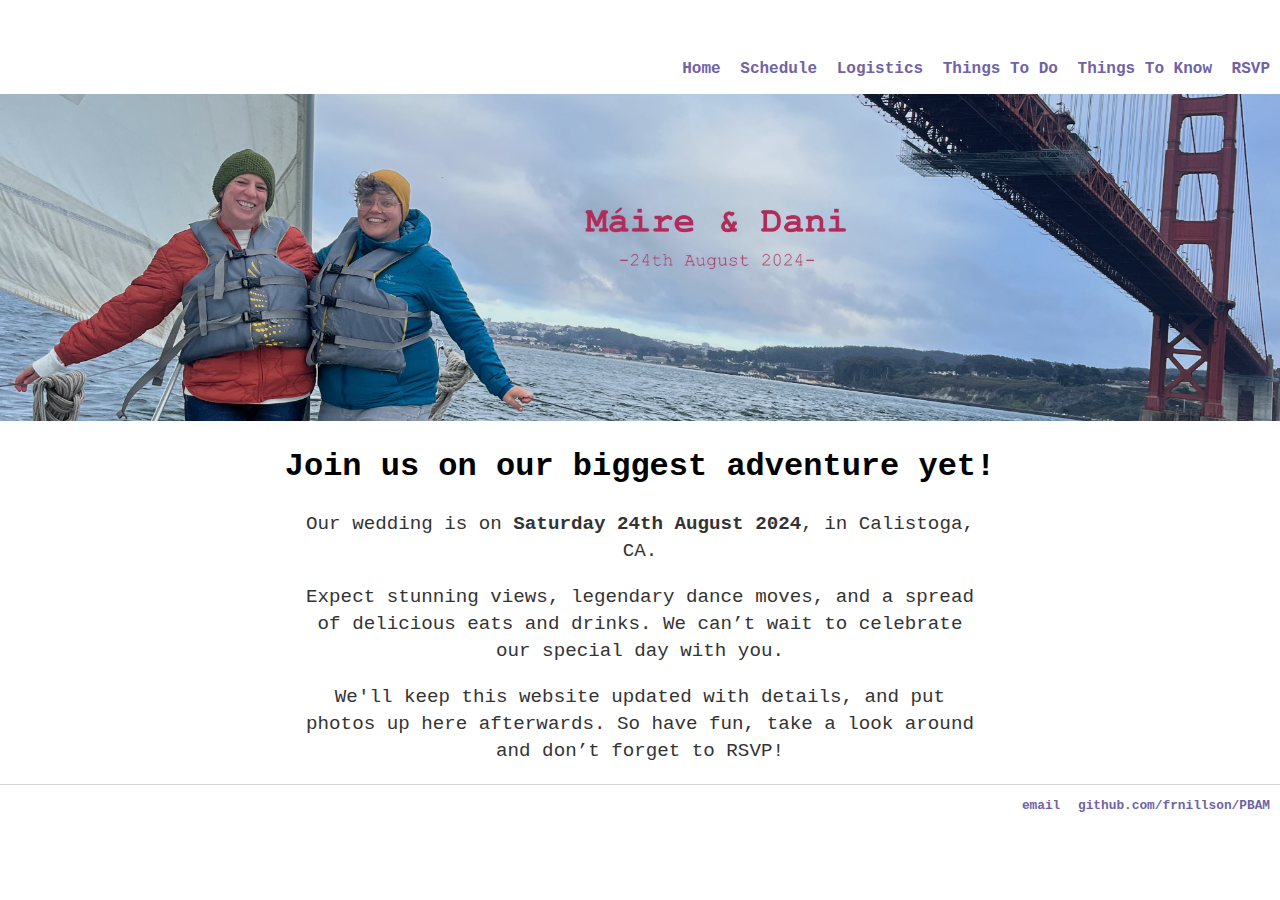
<file: index.html>
<!DOCTYPE html>
<html>
	<head>
		<title>Máire and Dani</title>
		<!-- link to main stylesheet -->
		<link rel="stylesheet" type="text/css" href="style.css">
	</head>
	<body>
		<nav>
    		<ul>
        		<li><a href="/PBAM">Home</a></li>
	        	<li><a href="/PBAM/about">Schedule</a></li>
        		<li><a href="/PBAM/logistics">Logistics</a></li>
        		<li><a href="/PBAM/recommendations">Things To Do</a></li>
        		<li><a href="/PBAM/faq">Things To Know</a></li>
        		<li><a href="/PBAM/registration">RSVP</a></li>
    		</ul>
		</nav>

	<header class="main-header" role="banner">
  	<img src="boat.jpg" alt="Banner Image"/>
	</header>
		
		<div class="container">
    		<div class="blurb">
			
        		<h2><center>Join us on our biggest adventure yet!</h2></center>

				<p style='text-align: center'>Our wedding is on <b>Saturday 24th August 2024</b>, in Calistoga, CA. 
				</p>

				<p style='text-align: center'>Expect stunning views, legendary dance moves, and a spread of delicious eats and drinks. We can’t wait to celebrate our special day with you.
				</p>


				<p style='text-align: center'>
				We'll keep this website updated with details, and put photos up here afterwards. So have fun, take a look around and don’t forget to RSVP!</p> 


    		</div><!-- /.blurb -->
		</div><!-- /.container -->
		<footer>
    		<ul>
        		<li><a href="mailto:daniela.hochfellner@gmail.com">email</a></li>
        		<li><a href="https://github.com/frnillson/PBAM">github.com/frnillson/PBAM</a></li>
			</ul>
		</footer>
	</body>
</html>
</file>
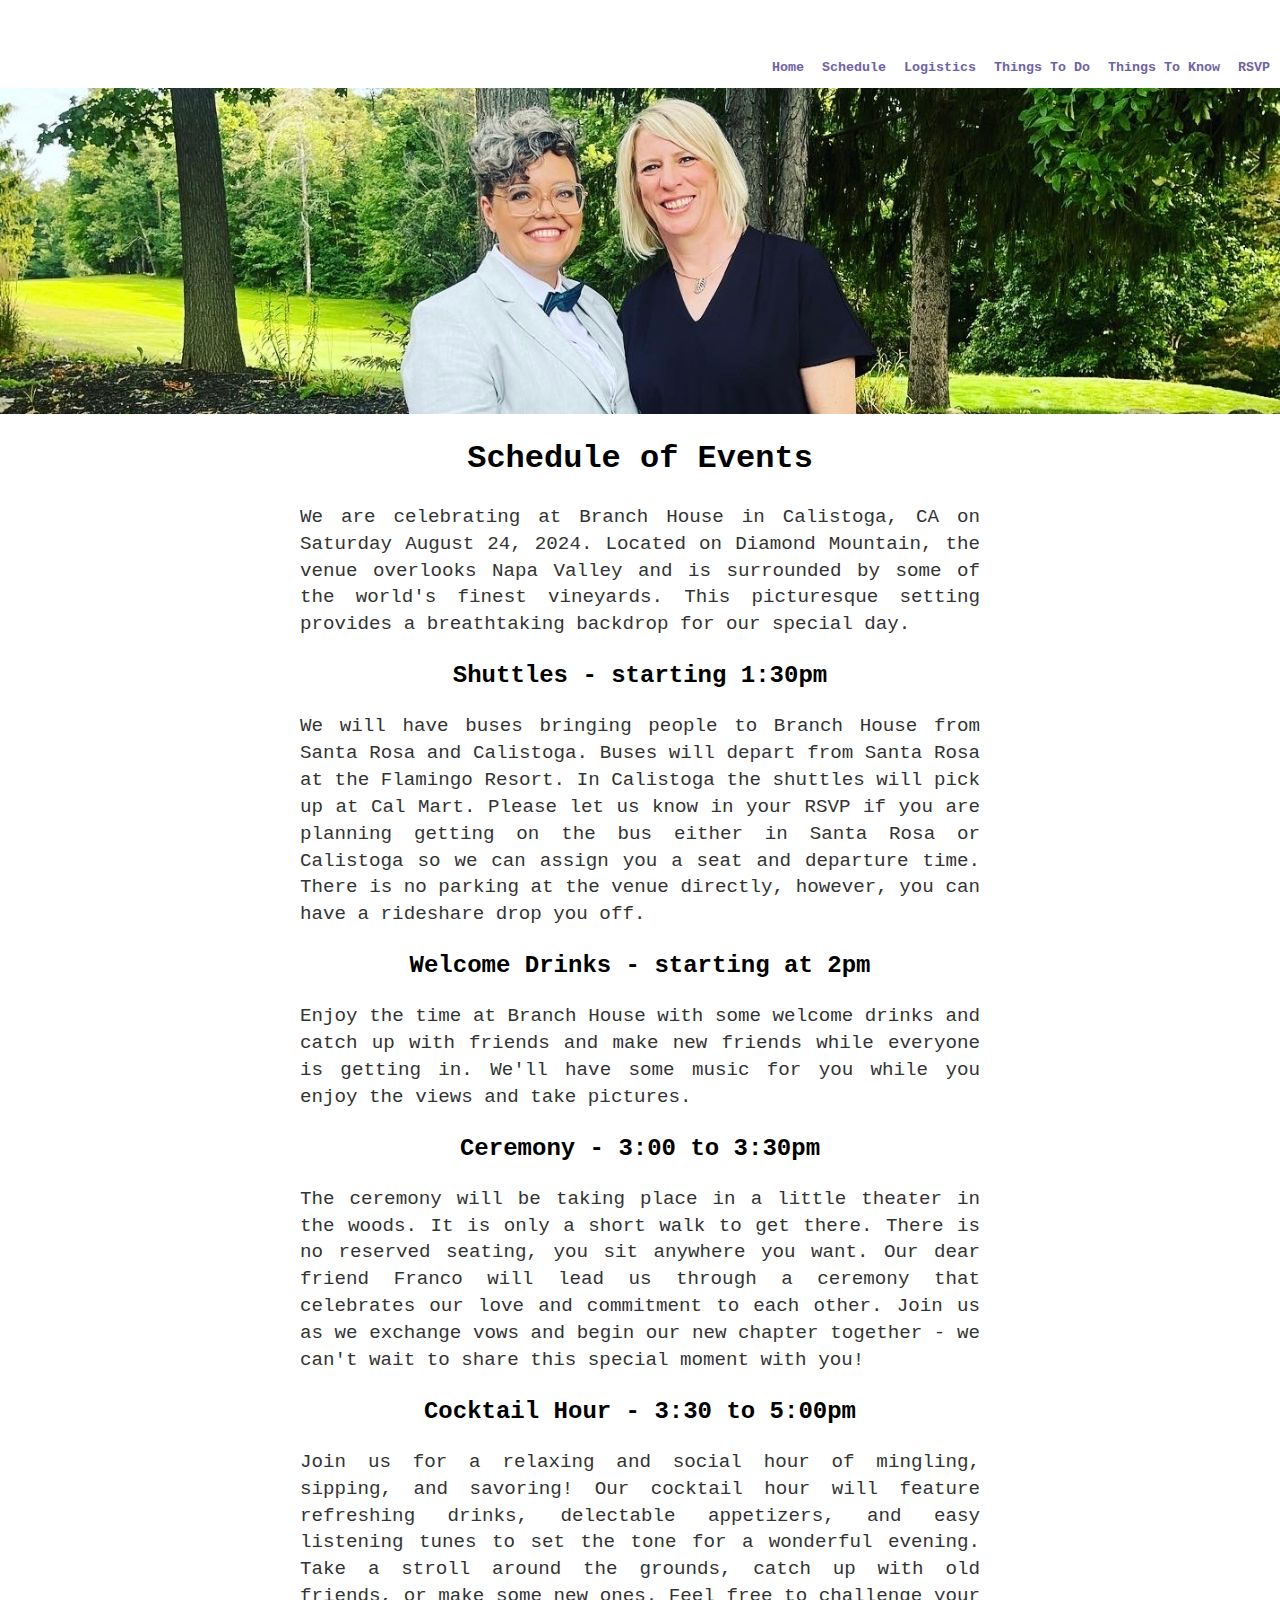
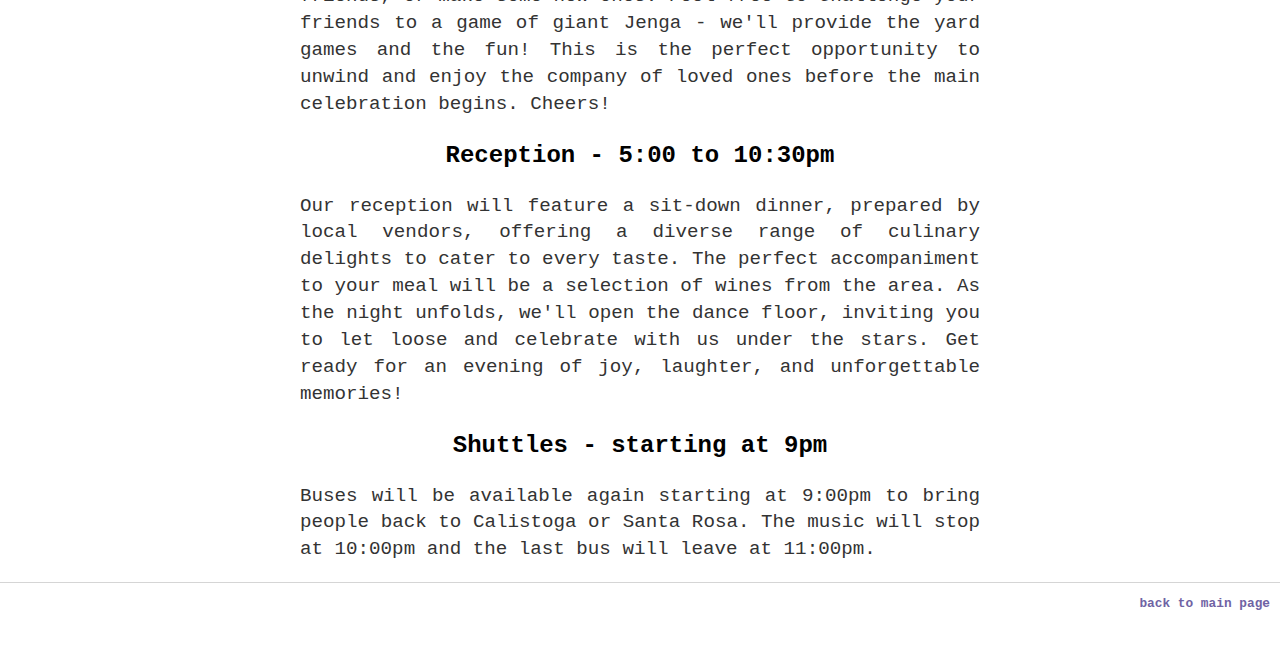
<file: about.html>
<!DOCTYPE html>
<html>
	<head>
		<title>Schedule</title>
		<!-- link to main stylesheet -->
		<link rel="stylesheet" type="text/css" href="style.css">
	</head>
  <body>
<nav>
	<center> <small>
    		<ul>
        		<li><a href="/PBAM">Home</a></li>
	        	<li><a href="/PBAM/about">Schedule</a></li>
        		<li><a href="/PBAM/logistics">Logistics</a></li>
        		<li><a href="/PBAM/recommendations">Things To Do</a></li>
        		<li><a href="/PBAM/faq">Things To Know</a></li>
        		<li><a href="/PBAM/registration">RSVP</a></li>
    		</ul>
    </center> </small>
		</nav>

	<header class="main-header" role="banner">
  	<img src="annarbor.jpg" alt="Banner Image"/>
	</header>	

   <div class="container">
   <div class="blurb">

   	<h2><center>Schedule of Events</h2></center>


   	<p align="justify"> We are celebrating at Branch House in Calistoga, CA on Saturday August 24, 2024. Located on Diamond Mountain, the venue overlooks Napa Valley and is surrounded by some of the world's finest vineyards. This picturesque setting provides a breathtaking backdrop for our special day.</p>

			
      <h3><center>Shuttles - starting 1:30pm</h3></center>

      <p align="justify"> We will have buses bringing people to Branch House from Santa Rosa and Calistoga. Buses will depart from Santa Rosa at the Flamingo Resort. In Calistoga the shuttles will pick up at Cal Mart. Please let us know in your RSVP if you are planning getting on the bus either in Santa Rosa or Calistoga so we can assign you a seat and departure time. There is no parking at the venue directly, however, you can have a rideshare drop you off.</p>

      <h3><center>Welcome Drinks - starting at 2pm</h3></center>

      <p align="justify"> Enjoy the time at Branch House with some welcome drinks and catch up with friends and make new friends while everyone is getting in. We'll have some music for you while you enjoy the views and take pictures.</p>

      <h3><center>Ceremony - 3:00 to 3:30pm</h3></center>

      <p align="justify"> The ceremony will be taking place in a little theater in the woods. It is only a short walk to get there. There is no reserved seating, you sit anywhere you want. Our dear friend Franco will lead us through a ceremony that celebrates our love and commitment to each other. Join us as we exchange vows and begin our new chapter together - we can't wait to share this special moment with you!</p>

      <h3><center>Cocktail Hour - 3:30 to 5:00pm</h3></center>

      <p align="justify"> Join us for a relaxing and social hour of mingling, sipping, and savoring! Our cocktail hour will feature refreshing drinks, delectable appetizers, and easy listening tunes to set the tone for a wonderful evening. Take a stroll around the grounds, catch up with old friends, or make some new ones. Feel free to challenge your friends to a game of giant Jenga - we'll provide the yard games and the fun! This is the perfect opportunity to unwind and enjoy the company of loved ones before the main celebration begins. Cheers!</p>    
      
      <h3><center>Reception - 5:00 to 10:30pm</h3></center>

      <p align="justify"> Our reception will feature a sit-down dinner, prepared by local vendors, offering a diverse range of culinary delights to cater to every taste. The perfect accompaniment to your meal will be a selection of wines from the area. As the night unfolds, we'll open the dance floor, inviting you to let loose and celebrate with us under the stars. Get ready for an evening of joy, laughter, and unforgettable memories!</p>    
      
      <h3><center>Shuttles - starting at 9pm</h3></center>

      <p align="justify"> Buses will be available again starting at 9:00pm to bring people back to Calistoga or Santa Rosa. The music will stop at 10:00pm and the last bus will leave at 11:00pm.</p>        

	    		</div><!-- /.blurb -->
		</div><!-- /.container -->

	  <footer>
    			<ul>
        		  <li><a href="/PBAM">back to main page</a></li>
			</ul>
		</footer>
	</body>
</html>
</file>
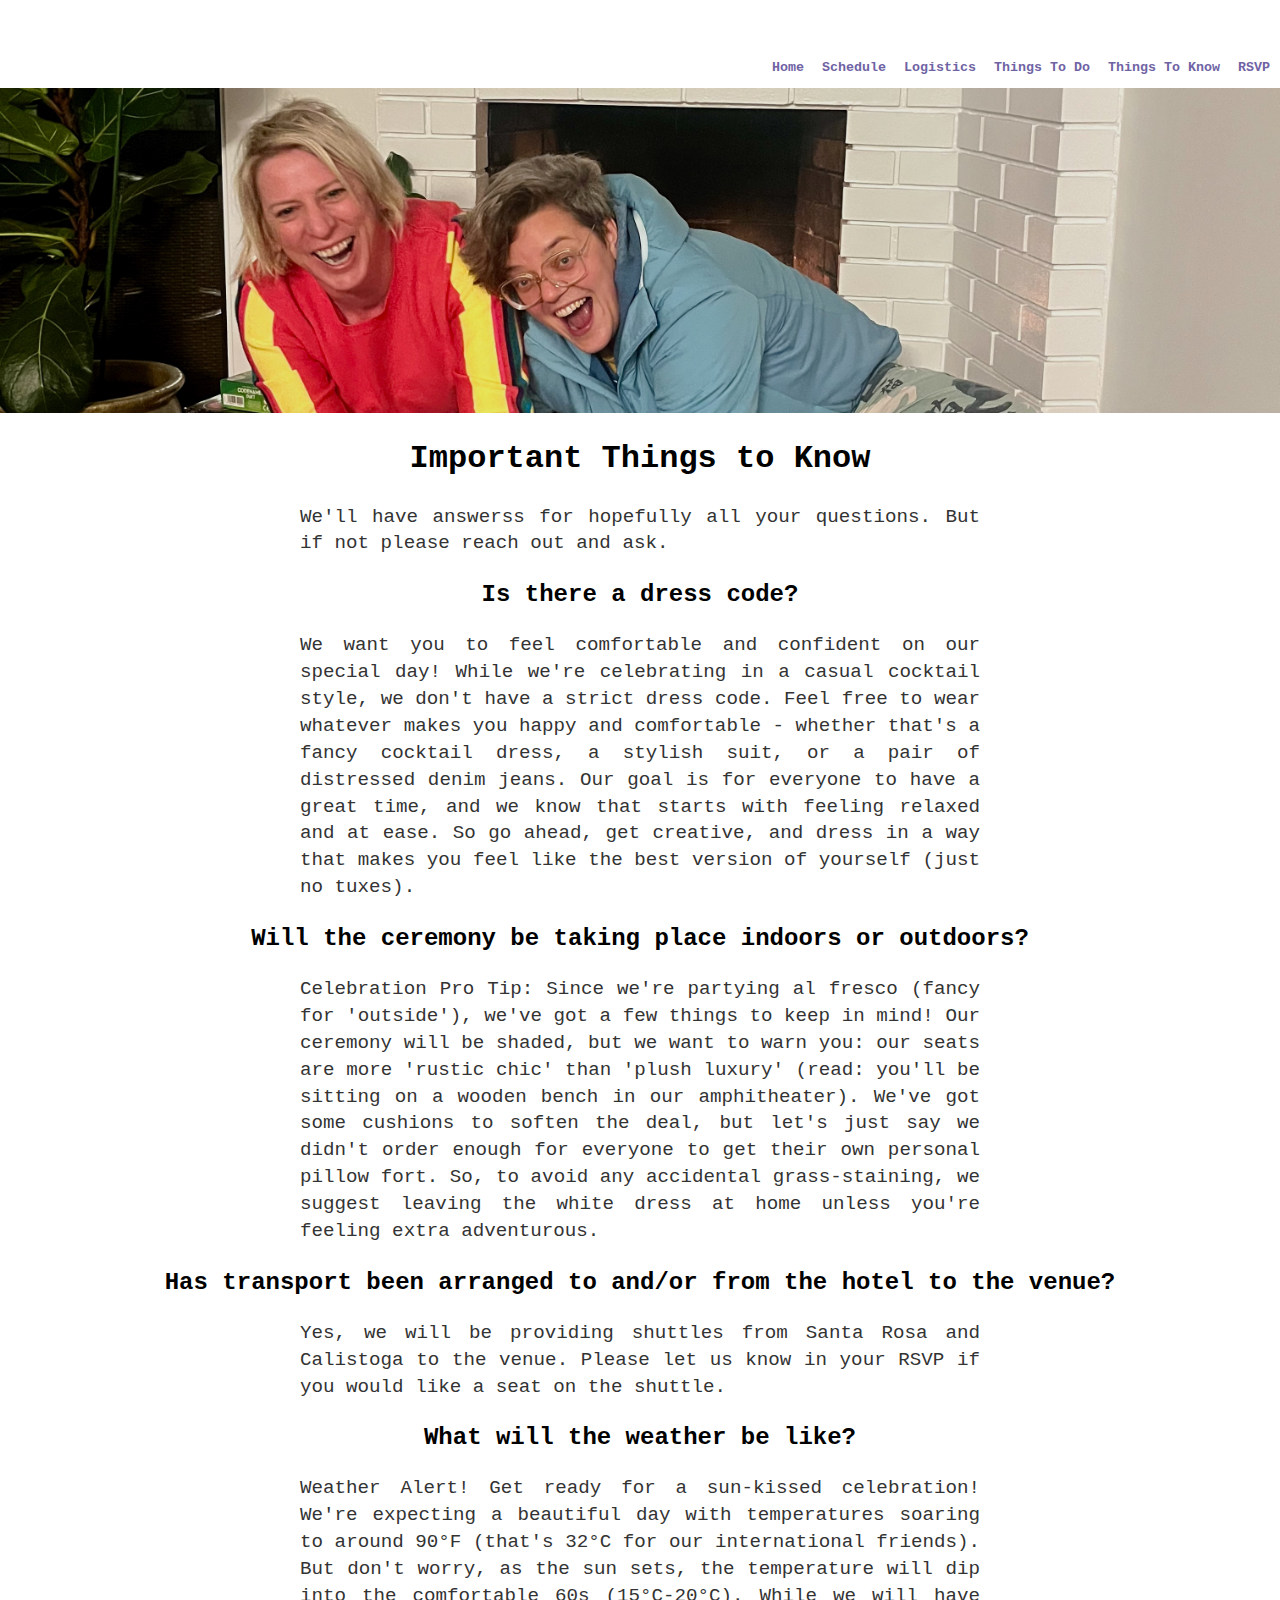
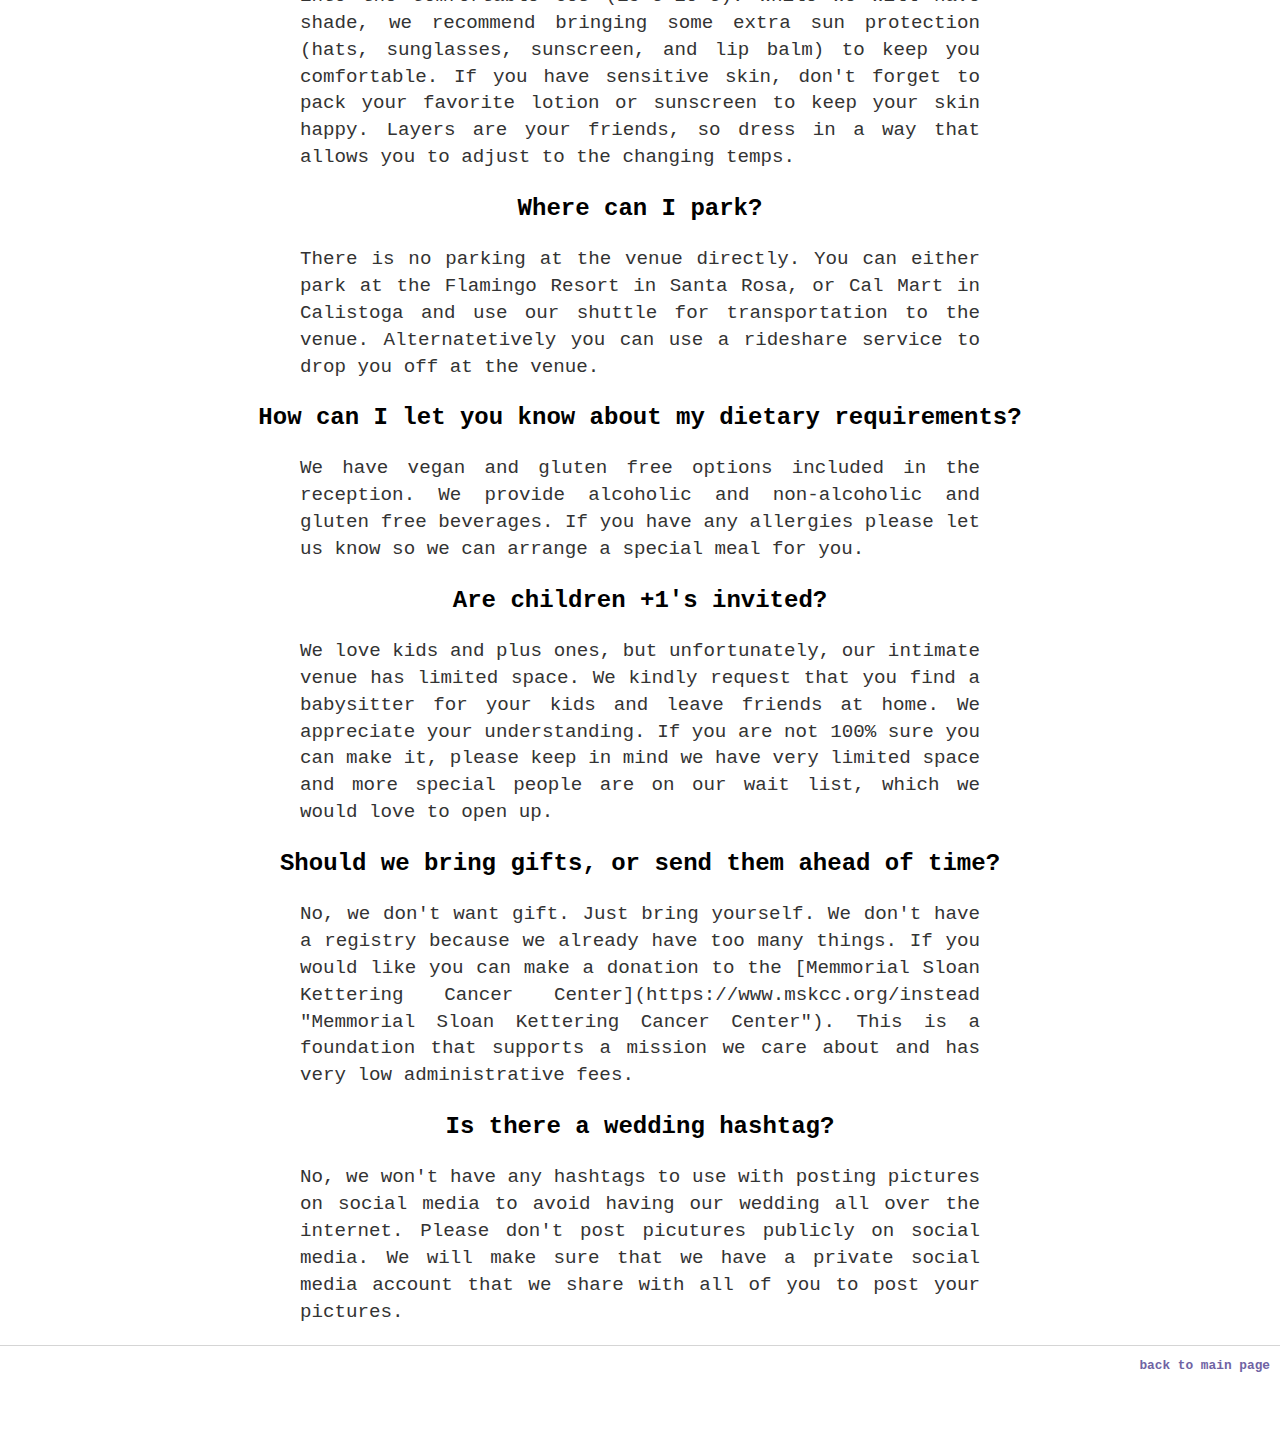
<file: faq.html>
<!DOCTYPE html>
<html>
	<head>
		<title>Things to Know</title>
		<!-- link to main stylesheet -->
		<link rel="stylesheet" type="text/css" href="style.css">
	</head>
  <body>
<nav>
	<center> <small>
    		<ul>
        		<li><a href="/PBAM">Home</a></li>
	        	<li><a href="/PBAM/about">Schedule</a></li>
        		<li><a href="/PBAM/logistics">Logistics</a></li>
        		<li><a href="/PBAM/recommendations">Things To Do</a></li>
        		<li><a href="/PBAM/faq">Things To Know</a></li>
        		<li><a href="/PBAM/registration">RSVP</a></li>
    		</ul>
    </center> </small>
		</nav>

	<header class="main-header" role="banner">
  	<img src="home.jpg" alt="Banner Image"/>
	</header>	

   <div class="container">
   <div class="blurb">

   	<h2><center>Important Things to Know</h2></center>
	<p align="justify"> We'll have answerss for hopefully all your questions. But if not please reach out and ask. </p>

			
      <h3><center>Is there a dress code?</h3></center>
      <p align="justify"> We want you to feel comfortable and confident on our special day! While we're celebrating in a casual cocktail style, we don't have a strict dress code. Feel free to wear whatever makes you happy and comfortable - whether that's a fancy cocktail dress, a stylish suit, or a pair of distressed denim jeans. Our goal is for everyone to have a great time, and we know that starts with feeling relaxed and at ease. So go ahead, get creative, and dress in a way that makes you feel like the best version of yourself (just no tuxes).</p>

      <h3><center>Will the ceremony be taking place indoors or outdoors?</h3></center>
      <p align="justify"> Celebration Pro Tip: Since we're partying al fresco (fancy for 'outside'), we've got a few things to keep in mind! Our ceremony will be shaded, but we want to warn you: our seats are more 'rustic chic' than 'plush luxury' (read: you'll be sitting on a wooden bench in our amphitheater). We've got some cushions to soften the deal, but let's just say we didn't order enough for everyone to get their own personal pillow fort. So, to avoid any accidental grass-staining, we suggest leaving the white dress at home unless you're feeling extra adventurous.</p>

      <h3><center>Has transport been arranged to and/or from the hotel to the venue?</h3></center>
      <p align="justify"> Yes, we will be providing shuttles from Santa Rosa and Calistoga to the venue. Please let us know in your RSVP if you would like a seat on the shuttle. </p>

      <h3><center>What will the weather be like?</h3></center>
      <p align="justify"> Weather Alert! Get ready for a sun-kissed celebration! We're expecting a beautiful day with temperatures soaring to around 90°F (that's 32°C for our international friends). But don't worry, as the sun sets, the temperature will dip into the comfortable 60s (15°C-20°C). While we will have shade, we recommend bringing some extra sun protection (hats, sunglasses, sunscreen, and lip balm) to keep you comfortable. If you have sensitive skin, don't forget to pack your favorite lotion or sunscreen to keep your skin happy. Layers are your friends, so dress in a way that allows you to adjust to the changing temps. </p>    
      
      <h3><center>Where can I park?</h3></center>
      <p align="justify"> There is no parking at the venue directly. You can either park at the Flamingo Resort in Santa Rosa, or Cal Mart in Calistoga and use our shuttle for transportation to the venue. Alternatetively you can use a rideshare service to drop you off at the venue.</p>    
      
      <h3><center>How can I let you know about my dietary requirements?</h3></center>
      <p align="justify">We have vegan and gluten free options included in the reception. We provide alcoholic and non-alcoholic and gluten free beverages. If you have any allergies please let us know so we can arrange a special meal for you.</p>   

	  <h3><center>Are children +1's invited?</h3></center>
      <p align="justify">We love kids and plus ones, but unfortunately, our intimate venue has limited space. We kindly request that you find a babysitter for your kids and leave friends at home. We appreciate your understanding. If you are not 100% sure you can make it, please keep in mind we have very limited space and more special people are on our wait list, which we would love to open up. </p>   
	  <h3><center>Should we bring gifts, or send them ahead of time?</h3></center>
	  <p align="justify">No, we don't want gift. Just bring yourself. We don't have a registry because we already have too many things. If you would like you can make a donation to the [Memmorial Sloan Kettering Cancer Center](https://www.mskcc.org/instead "Memmorial Sloan Kettering Cancer Center"). This is a foundation that supports a mission we care about and has very low administrative fees. </p> 

	  <h3><center>Is there a wedding hashtag?</h3></center>
	  <p align="justify">No, we won't have any hashtags to use with posting pictures on social media to avoid having our wedding all over the internet. Please don't post picutures publicly on social media. We will make sure that we have a private social media account that we share with all of you to post your pictures.</p> 

	    		</div><!-- /.blurb -->
		</div><!-- /.container -->

	  <footer>
    			<ul>
        		  <li><a href="/PBAM">back to main page</a></li>
			</ul>
		</footer>
	</body>
</html>
</file>
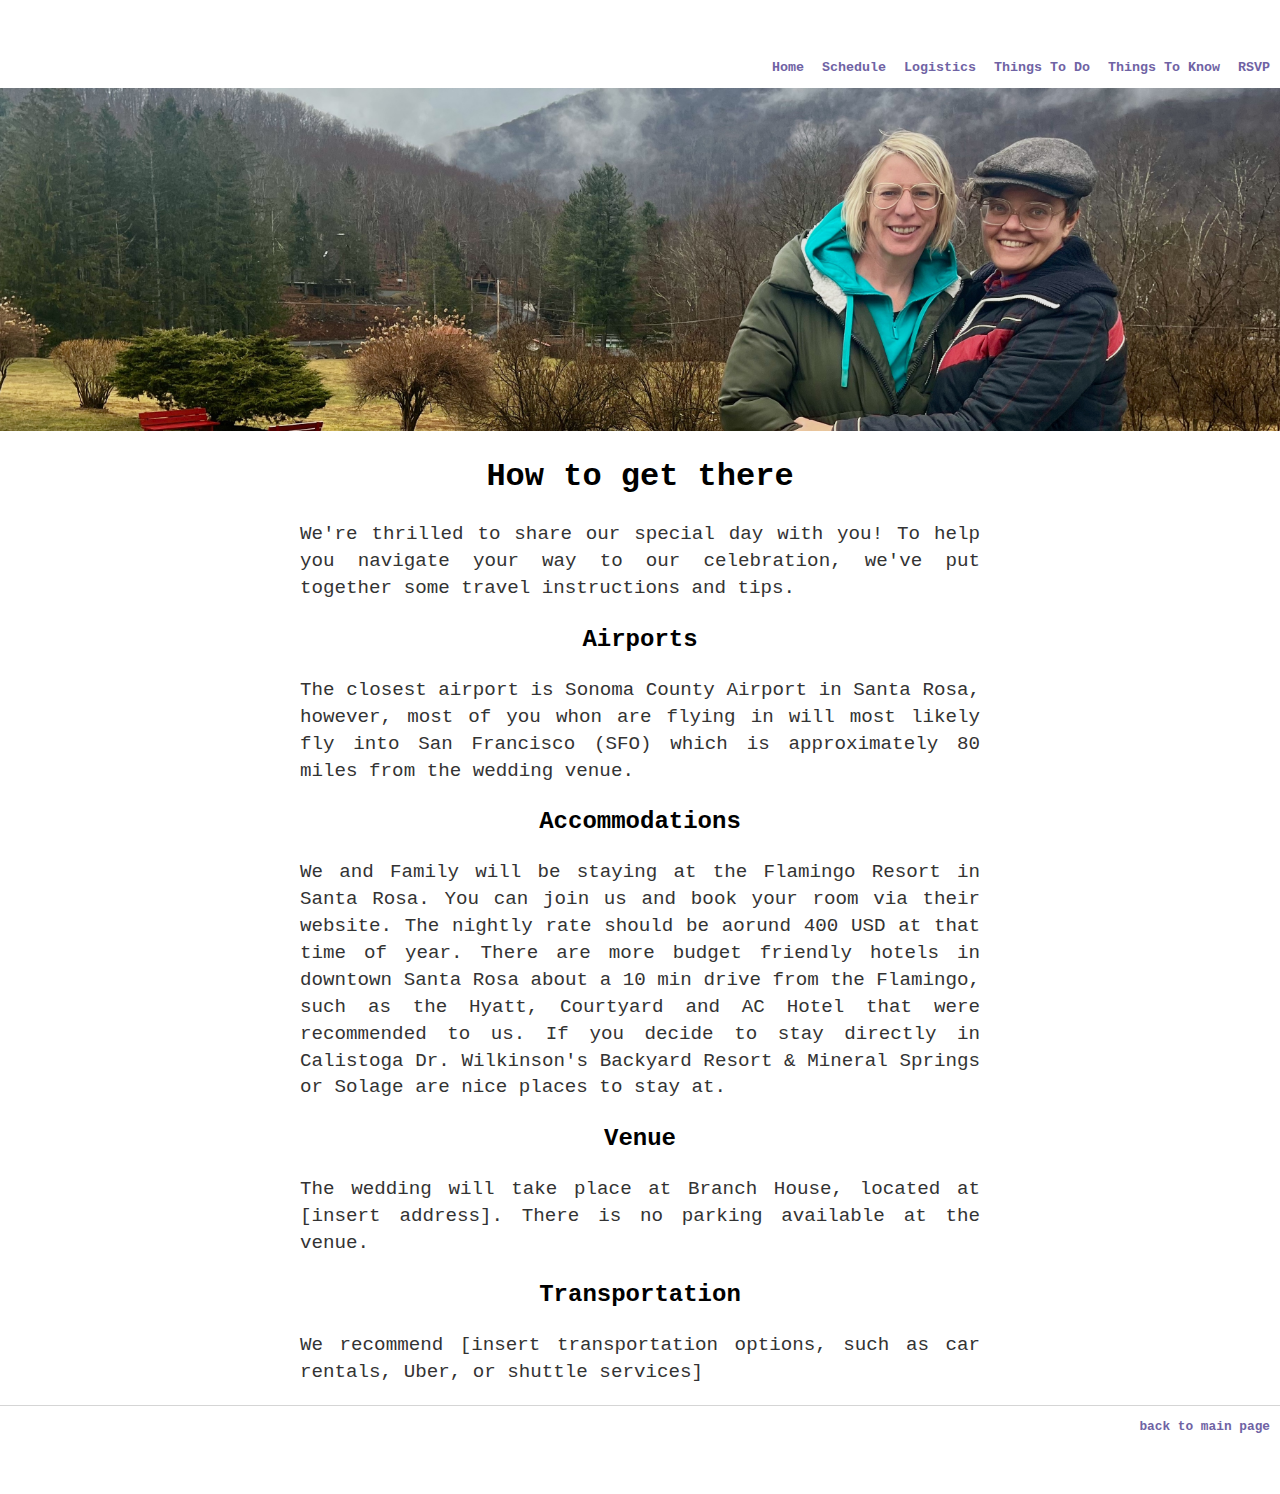
<file: logistics.html>
<!DOCTYPE html>
<html>
	<head>
		<title>Logistics</title>
		<!-- link to main stylesheet -->
		<link rel="stylesheet" type="text/css" href="style.css">
	</head>
  <body>
<nav>
	<center> <small>
    		<ul>
        		<li><a href="/PBAM">Home</a></li>
	        	<li><a href="/PBAM/about">Schedule</a></li>
        		<li><a href="/PBAM/logistics">Logistics</a></li>
        		<li><a href="/PBAM/recommendations">Things To Do</a></li>
        		<li><a href="/PBAM/faq">Things To Know</a></li>
        		<li><a href="/PBAM/registration">RSVP</a></li>
    		</ul>
    </center> </small>
		</nav>

	<header class="main-header" role="banner">
  	<img src="upstate.jpg" alt="Banner Image"/>
	</header>	

   <div class="container">
   <div class="blurb">

   	<h2><center>How to get there</h2></center>


   	<p align="justify"> We're thrilled to share our special day with you! To help you navigate your way to our celebration, we've put together some travel instructions and tips.</p>

			
      <h3><center>Airports</h3></center>

      <p align="justify"> The closest airport is Sonoma County Airport in Santa Rosa, however, most of you whon are flying in will most likely fly into San Francisco (SFO) which is approximately 80 miles from the wedding venue. </p>

      <h3><center>Accommodations</h3></center>

      <p align="justify"> We and Family will be staying at the Flamingo Resort in Santa Rosa. You can join us and book your room via their website. The nightly rate should be aorund 400 USD at that time of year. There are more budget friendly hotels in downtown Santa Rosa about a 10 min drive from the Flamingo, such as the Hyatt, Courtyard and AC Hotel that were recommended to us. If you decide to stay directly in Calistoga Dr. Wilkinson's Backyard Resort & Mineral Springs or Solage are nice places to stay at.</p>

      <h3><center>Venue</h3></center>

      <p align="justify"> The wedding will take place at Branch House, located at [insert address]. There is no parking available at the venue. </p>

      <h3><center>Transportation</h3></center>

      <p align="justify"> We recommend [insert transportation options, such as car rentals, Uber, or shuttle services]</p>    
              

	    		</div><!-- /.blurb -->
		</div><!-- /.container -->

	  <footer>
    			<ul>
        		  <li><a href="/PBAM">back to main page</a></li>
			</ul>
		</footer>
	</body>
</html>
</file>
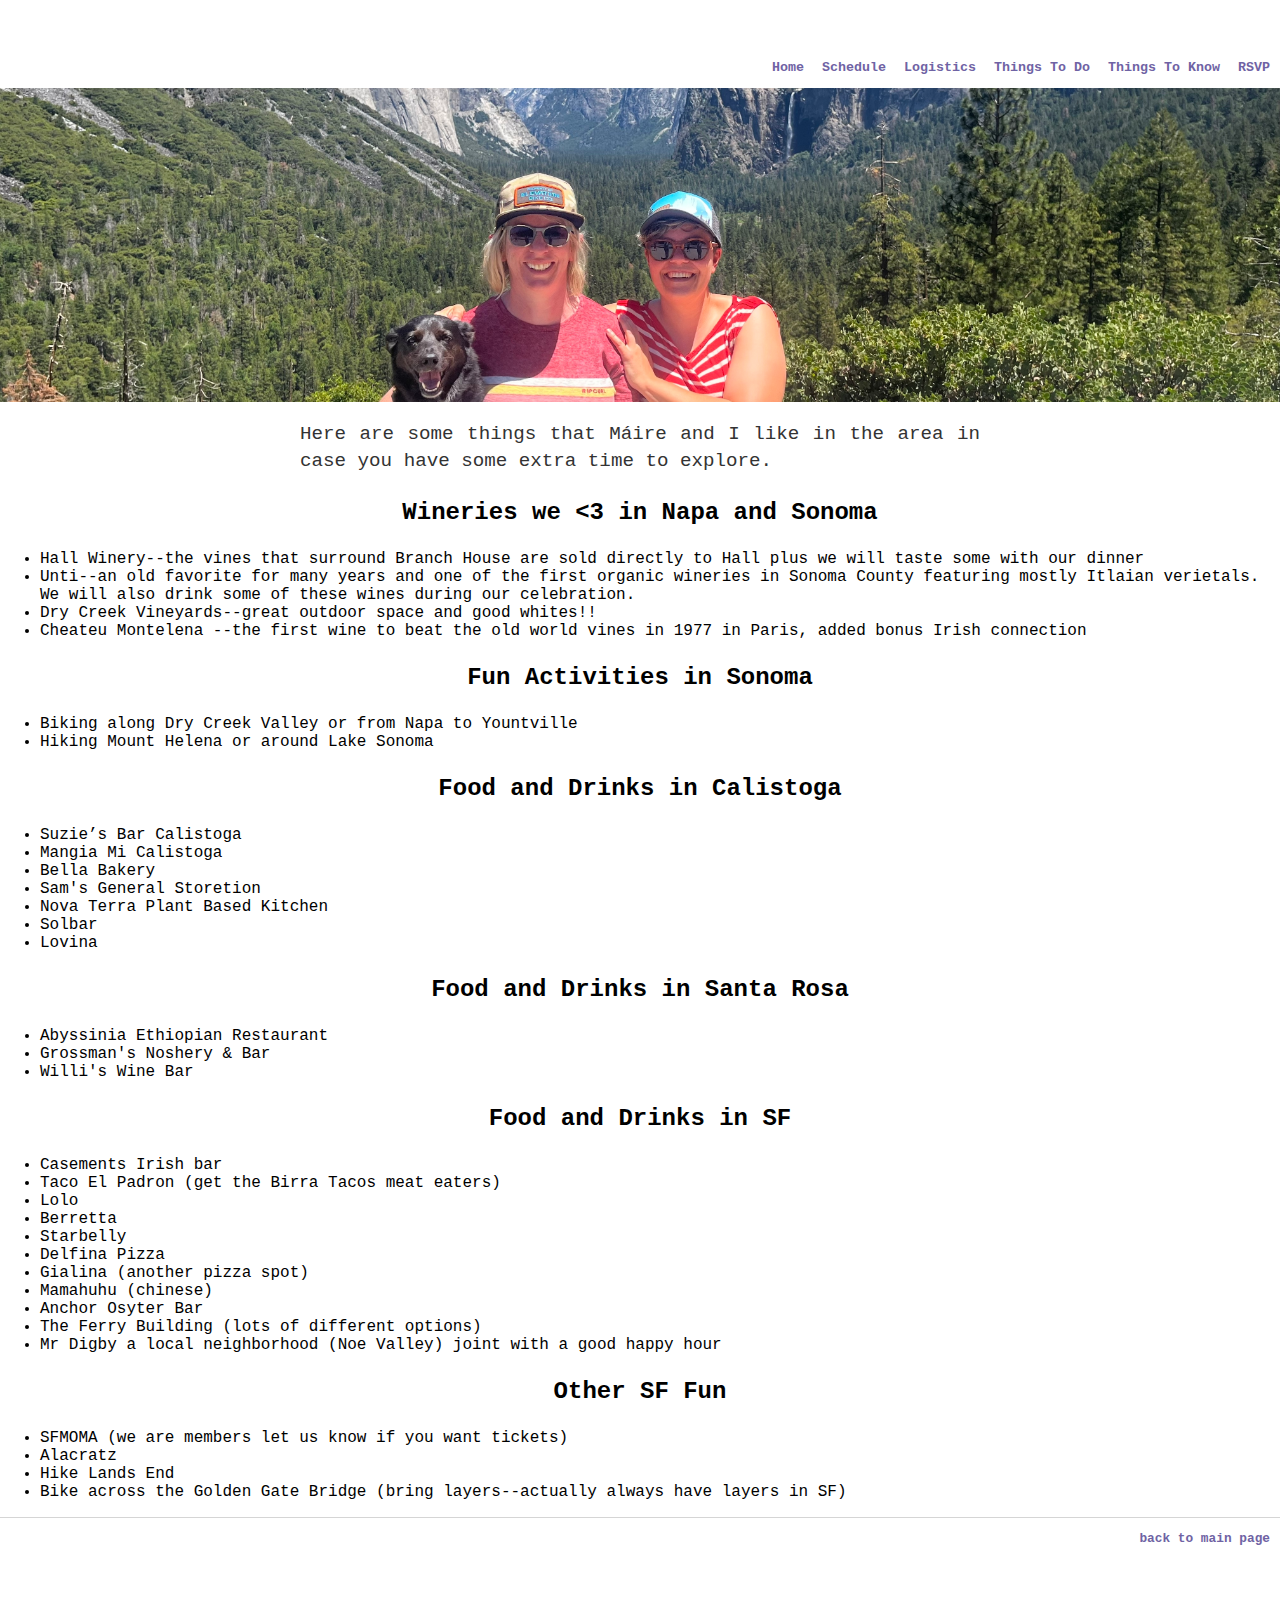
<file: recommendations.html>
<!DOCTYPE html>
<html>
	<head>
		<title>Explore the Neighbourhood</title>
		<!-- link to main stylesheet -->
		<link rel="stylesheet" type="text/css" href="style.css">
	</head>
  <body>
<nav>
	<center> <small>
    		<ul>
        		<li><a href="/PBAM">Home</a></li>
	        	<li><a href="/PBAM/about">Schedule</a></li>
        		<li><a href="/PBAM/logistics">Logistics</a></li>
        		<li><a href="/PBAM/recommendations">Things To Do</a></li>
        		<li><a href="/PBAM/faq">Things To Know</a></li>
        		<li><a href="/PBAM/registration">RSVP</a></li>
    		</ul>
    </center> </small>
		</nav>

	<header class="main-header" role="banner">
  	<img src="yosemite.jpg" alt="Banner Image"/>
	</header>	

   <div class="container">
   <div class="blurb">


<p align="justify"> Here are some things that Máire and I like in the area in case you have some extra time to explore.</p>

<h3><center>Wineries we <3 in Napa and Sonoma</h3></center>
<ul>
  <li>Hall Winery--the vines that surround Branch House are sold directly to Hall plus we will taste some with our dinner</li>
  <li>Unti--an old favorite for many years and one of the first organic wineries in Sonoma County featuring mostly Itlaian verietals. We will also drink some of these wines during our celebration.</li>
  <li>Dry Creek Vineyards--great outdoor space and good whites!!</li>
  <li>Cheateu Montelena --the first wine to beat the old world vines in 1977 in Paris, added bonus Irish connection</li>
</ul>

<h3><center>Fun Activities in Sonoma</h3></center>
<ul>
<li>Biking along Dry Creek Valley or from Napa to Yountville</li>
<li>Hiking Mount Helena or around Lake Sonoma</li>
</ul>

<h3><center>Food and Drinks in Calistoga</h3></center>
<ul>
<li>Suzie’s Bar Calistoga </li>
<li>Mangia Mi Calistoga</li>
<li>Bella Bakery</li>
<li>Sam's General Storetion</li>
<li>Nova Terra Plant Based Kitchen</li>
<li>Solbar</li>
<li>Lovina</li>
</ul>

<h3><center>Food and Drinks in Santa Rosa</h3></center>
<ul>
<li>Abyssinia Ethiopian Restaurant
<li>Grossman's Noshery & Bar
<li>Willi's Wine Bar
</ul>

<h3><center>Food and Drinks in SF</h3></center>
<ul>
<li>Casements Irish bar</li>
<li>Taco El Padron (get the Birra Tacos meat eaters)</li>
<li>Lolo</li>
<li>Berretta </li>
<li>Starbelly</li>
<li>Delfina Pizza</li>
<li>Gialina (another pizza spot)</li>
<li>Mamahuhu (chinese)</li>
<li>Anchor Osyter Bar</li>
<li>The Ferry Building (lots of different options)</li>
<li>Mr Digby a local neighborhood (Noe Valley) joint with a good happy hour</li>
</ul>

<h3><center>Other SF Fun</h3></center>
<ul>
<li>SFMOMA (we are members let us know if you want tickets)</li>
<li>Alacratz</li>
<li>Hike Lands End</li>
<li>Bike across the Golden Gate Bridge (bring layers--actually always have layers in SF)</li>
</ul>


	    		</div><!-- /.blurb -->
		</div><!-- /.container -->

	  <footer>
    			<ul>
        		  <li><a href="/PBAM">back to main page</a></li>
			</ul>
		</footer>
	</body>
</html>
</file>
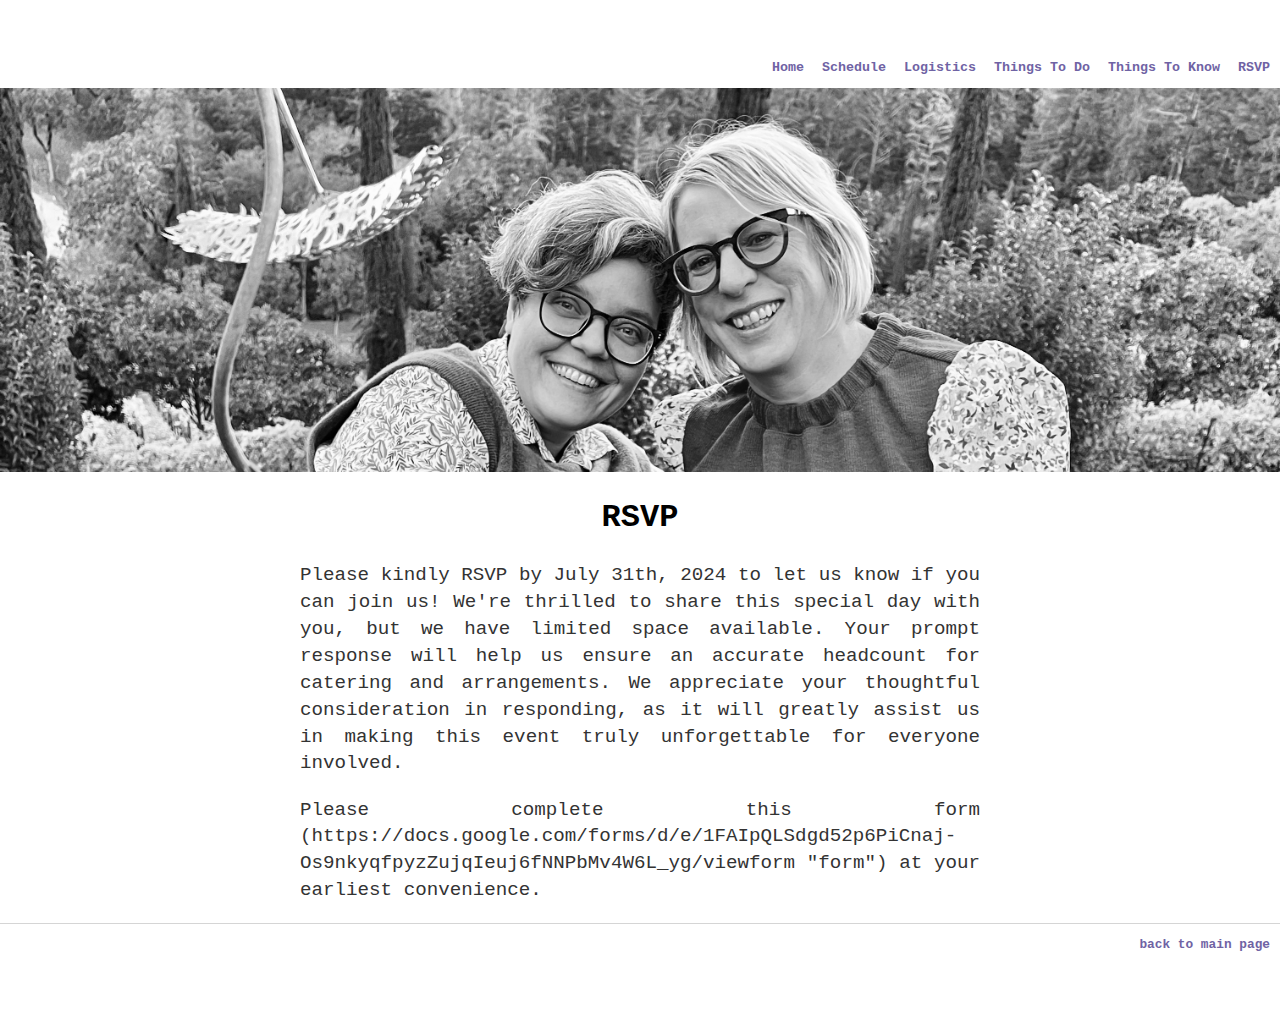
<file: registration.html>
<!DOCTYPE html>
<html>
	<head>
		<title>RSVP</title>
		<!-- link to main stylesheet -->
		<link rel="stylesheet" type="text/css" href="style.css">
	</head>
	
<body>
	<nav>
		<center> <small>
    		<ul>
        		<li><a href="/PBAM">Home</a></li>
	        	<li><a href="/PBAM/about">Schedule</a></li>
        		<li><a href="/PBAM/logistics">Logistics</a></li>
        		<li><a href="/PBAM/recommendations">Things To Do</a></li>
        		<li><a href="/PBAM/faq">Things To Know</a></li>
        		<li><a href="/PBAM/registration">RSVP</a></li>
    		</ul>
    	</center>  </small>
		</nav>

	<header class="main-header" role="banner">
  	<img src="calistoga.jpg" alt="Banner Image"/>
	</header>		
  
   <div class="container">
   <div class="blurb">
			
       <h2><center>RSVP</h2></center>
    		</div><!-- /.blurb -->
		</div><!-- /.container -->
	
	<p align="justify"> Please kindly RSVP by July 31th, 2024 to let us know if you can join us! We're thrilled to share this special day with you, but we have limited space available. Your prompt response will help us ensure an accurate headcount for catering and arrangements. We appreciate your thoughtful consideration in responding, as it will greatly assist us in making this event truly unforgettable for everyone involved.</p>

	<p align="justify"> Please complete this form (https://docs.google.com/forms/d/e/1FAIpQLSdgd52p6PiCnaj-Os9nkyqfpyzZujqIeuj6fNNPbMv4W6L_yg/viewform "form") at your earliest convenience.</p>

		<footer>
    			<ul>
        		  <li><a href="/PBAM">back to main page</a></li>
			</ul>
		</footer>
	</body>
</html>
</file>
<file: style.css>
body {
    margin: 60px auto;
    width: 100%;
    font-family:'Courier New', monospace;
}
nav ul, footer ul {
    font-family:'Courier New', monospace;
    padding: 0px;
    list-style: none;
    font-weight: bold;
    text-align: right;
    color: #6f63a4;
}
nav ul li, footer ul li {
    display: inline;
    margin-right: 10px;
    color: #6f63a4;
}
a {
    text-decoration: none;
    color: #6f63a4;
}
a:hover {
    text-decoration: underline;
    color: #f6006e;
}
h1 {
    font-size: 3em;
    font-family:'Courier New', monospace;
}

h2 {
    font-size: 2em;
    font-family:'Courier New', monospace;
}

h3 {
    font-size: 1.5em;
    font-family:'Courier New', monospace;
}

p {
    font-size: 1.2em;
    line-height: 1.4em;
    color: #333;
    margin-right: 300px; 
    margin-left: 300px;
}
footer {
    border-top: 1px solid #d5d5d5;
    font-size: .8em;
}

ul.posts { 
    margin: 20px auto 40px; 
    font-size: 1.0em;
    color: #6f63a4;
}

ul.posts li {
    list-style: none;
}

img {
  display: block;
  margin-left: auto;
  margin-right: auto;
  max-width: 100%;
  height: auto;
}

.main-header {
  text-align: center;
}
</file>
